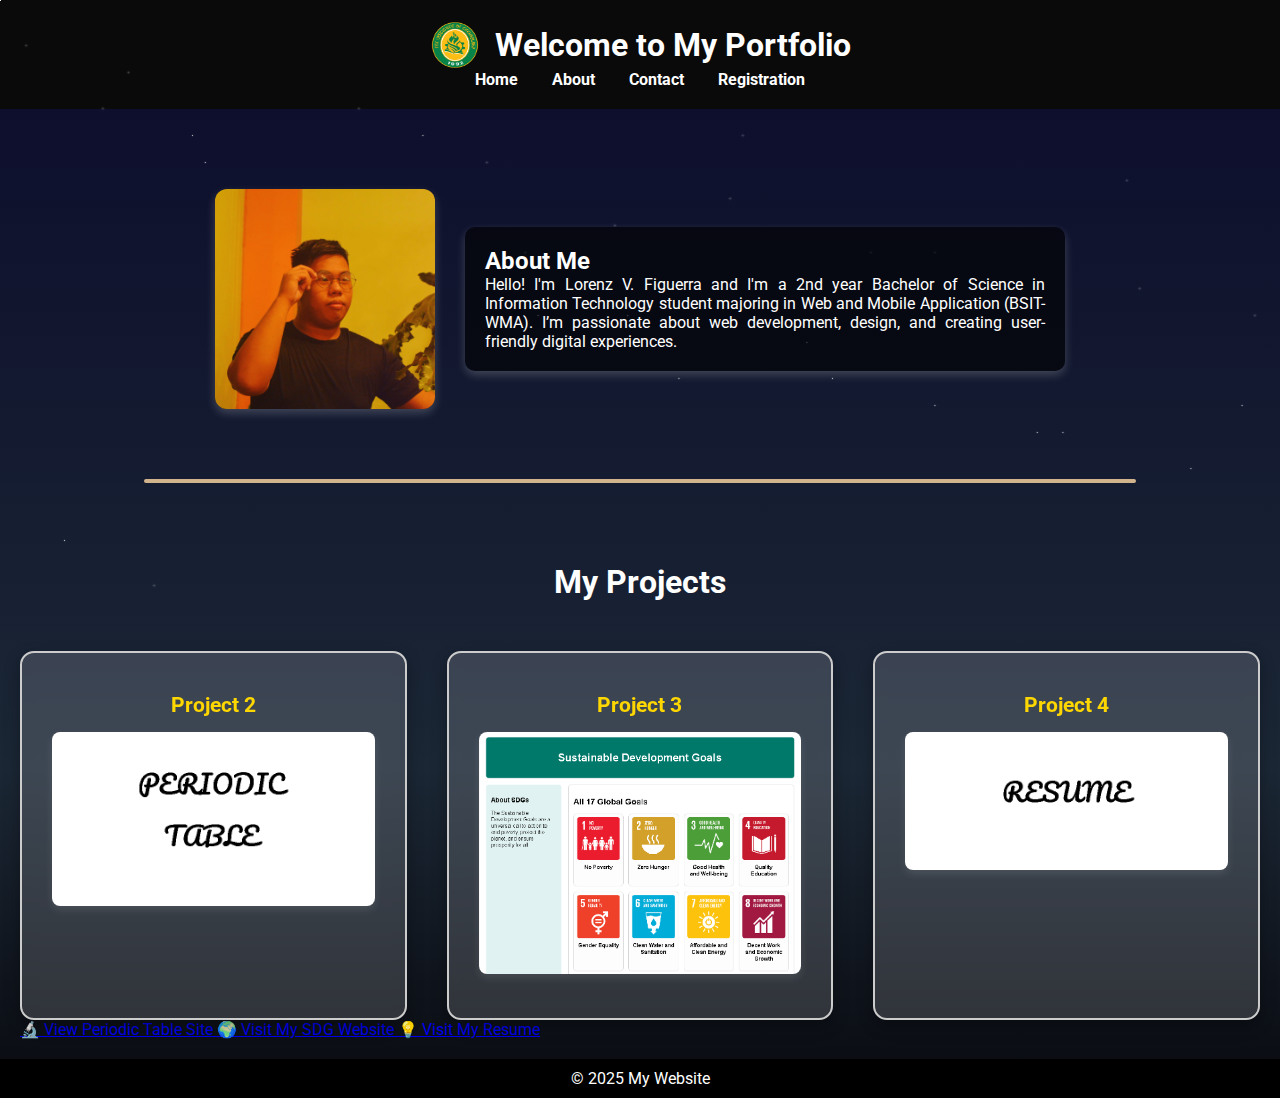
<file: index.html>
<!DOCTYPE html>
<html lang="en">
<head>
  <meta charset="UTF-8">
  <title>My Personal Website</title>
  <link rel="stylesheet" href="style.css">
  <link href="https://fonts.googleapis.com/css2?family=Roboto:wght@400;700&display=swap" rel="stylesheet">
</head>
<body class="page-layout">
  <div class="stars"></div>
  <div class="shooting-star"></div>
  <div class="shooting-star"></div>
  <div class="shooting-star"></div>
  <div class="shooting-star"></div>
  <div class="shooting-star"></div>
  <header>
    <div class="logo-title">
      <img src="feutech_10.png" alt="Logo" class="logo">
      <h1 id="headline">Welcome to My Portfolio</h1>
    </div>
    <nav>
      <a href="index.html">Home</a>
      <a href="about.html">About</a>
      <a href="contact.html">Contact</a>
      <a href="registration.html">Registration</a>
    </nav>
  </header>

  <main>
    <section class="about-flex">
      <img src="PIC.jpg" alt="My Photo" class="about-image">
      <div class="about-content">
        <h2>About Me</h2>
        <p>Hello! I'm Lorenz V. Figuerra and I'm a 2nd year Bachelor of Science in Information Technology student majoring in Web and Mobile Application (BSIT-WMA). I’m passionate about web development, design, and creating user-friendly digital experiences.</p>
      </div>
    </section>

    <hr class="section-divider">

    <section class="projects-section">
      <h1>My Projects</h1>
      <div class="projects-grid">
        <div class="project-card">
          <a href="Project 2.html">
            <h3>Project 2</h3>
            <img src="PT BG.png" alt="Screenshot of Project 2" class="project-thumb">
          </a>
        </div>
        <div class="project-card">
          <a href="Project 3.html">
            <h3>Project 3</h3>
            <img src="SDG WEB.png" alt="Screenshot of Project 3" class="project-thumb">
          </a>
        </div>
        <div class="project-card">
          <a href="Project 4.html">
            <h3>Project 4</h3>
            <img src="RESUME IMG.png" alt="Screenshot of Project 4" class="project-thumb">
          </a>
        </div>
      </div>
    </section>

    <section class="links-box-section">
  <a href="https://renz-programmer.github.io/Periodic-Table/" class="link-box" target="_blank">
    🔬 View Periodic Table Site
  </a>
  <a href="https://onecompiler.com/html/43k6gf2w2" class="link-box" target="_blank">
    🌍 Visit My SDG Website
  </a>
  <a href="https://codepen.io/pen/" class="link-box" target="_blank">
    💡 Visit My Resume
  </a>
    </section>
  </main>

  <footer>
    <p>© 2025 My Website</p>
  </footer>

</body>
</html>
</file>
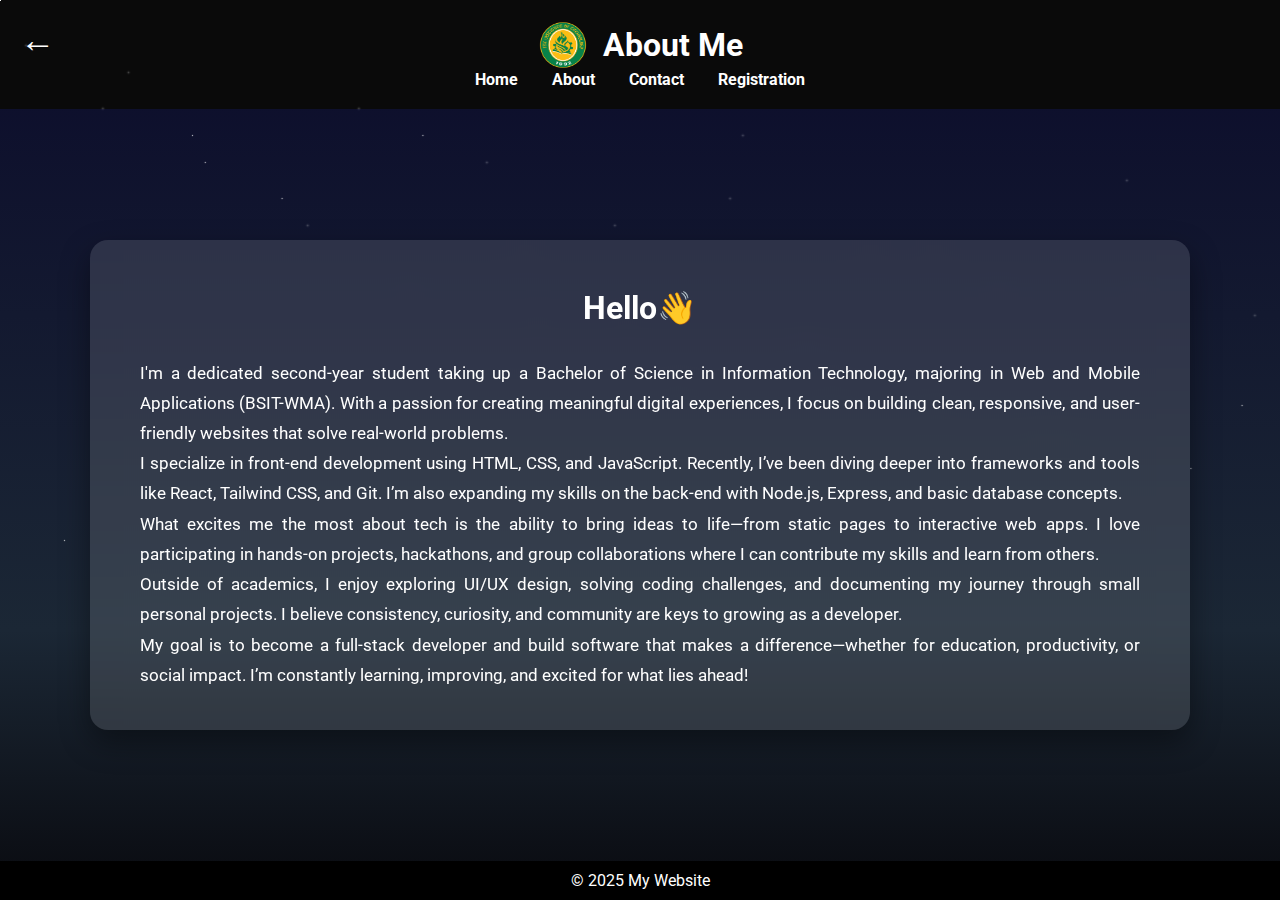
<file: about.html>
<!DOCTYPE html>
<html lang="en">
<head>
  <meta charset="UTF-8">
  <title>About Me</title>
  <link rel="stylesheet" href="style.css">
  <link href="https://fonts.googleapis.com/css2?family=Roboto:wght@400;700&display=swap" rel="stylesheet">
</head>
<body class="bg-about page-layout">
    <!-- 🌌 Star effects -->
  <div class="stars"></div>
  <div class="shooting-star"></div>
  <div class="shooting-star"></div>
  <div class="shooting-star"></div>
  <div class="shooting-star"></div>
  <div class="shooting-star"></div>
  <header>
    <div class="logo-title">
      <img src="feutech_10.png" alt="Logo" class="logo">
      <h1 id="headline">About Me</h1>
    </div>
    <nav>
      <a href="index.html">Home</a>
      <a href="about.html">About</a>
      <a href="contact.html">Contact</a>
      <a href="registration.html">Registration</a>
    </nav>
  </header>

  <div class="back-arrow">
    <button onclick="history.back()">←</button>
  </div>

  <main class="about-main-center">
    <div class="about-box">
      <h2>Hello👋</h2>
      <p>
        I'm a dedicated second-year student taking up a Bachelor of Science in Information Technology, majoring in Web and Mobile Applications (BSIT-WMA). With a passion for creating meaningful digital experiences, I focus on building clean, responsive, and user-friendly websites that solve real-world problems.
      </p>
      <p>
        I specialize in front-end development using HTML, CSS, and JavaScript. Recently, I’ve been diving deeper into frameworks and tools like React, Tailwind CSS, and Git. I’m also expanding my skills on the back-end with Node.js, Express, and basic database concepts.
      </p>
      <p>
        What excites me the most about tech is the ability to bring ideas to life—from static pages to interactive web apps. I love participating in hands-on projects, hackathons, and group collaborations where I can contribute my skills and learn from others.
      </p>
      <p>
        Outside of academics, I enjoy exploring UI/UX design, solving coding challenges, and documenting my journey through small personal projects. I believe consistency, curiosity, and community are keys to growing as a developer.
      </p>
      <p>
        My goal is to become a full-stack developer and build software that makes a difference—whether for education, productivity, or social impact. I’m constantly learning, improving, and excited for what lies ahead!
      </p>
    </div>
  </main>

  <footer>
    <p>© 2025 My Website</p>
  </footer>
</body>
</html>
</file>
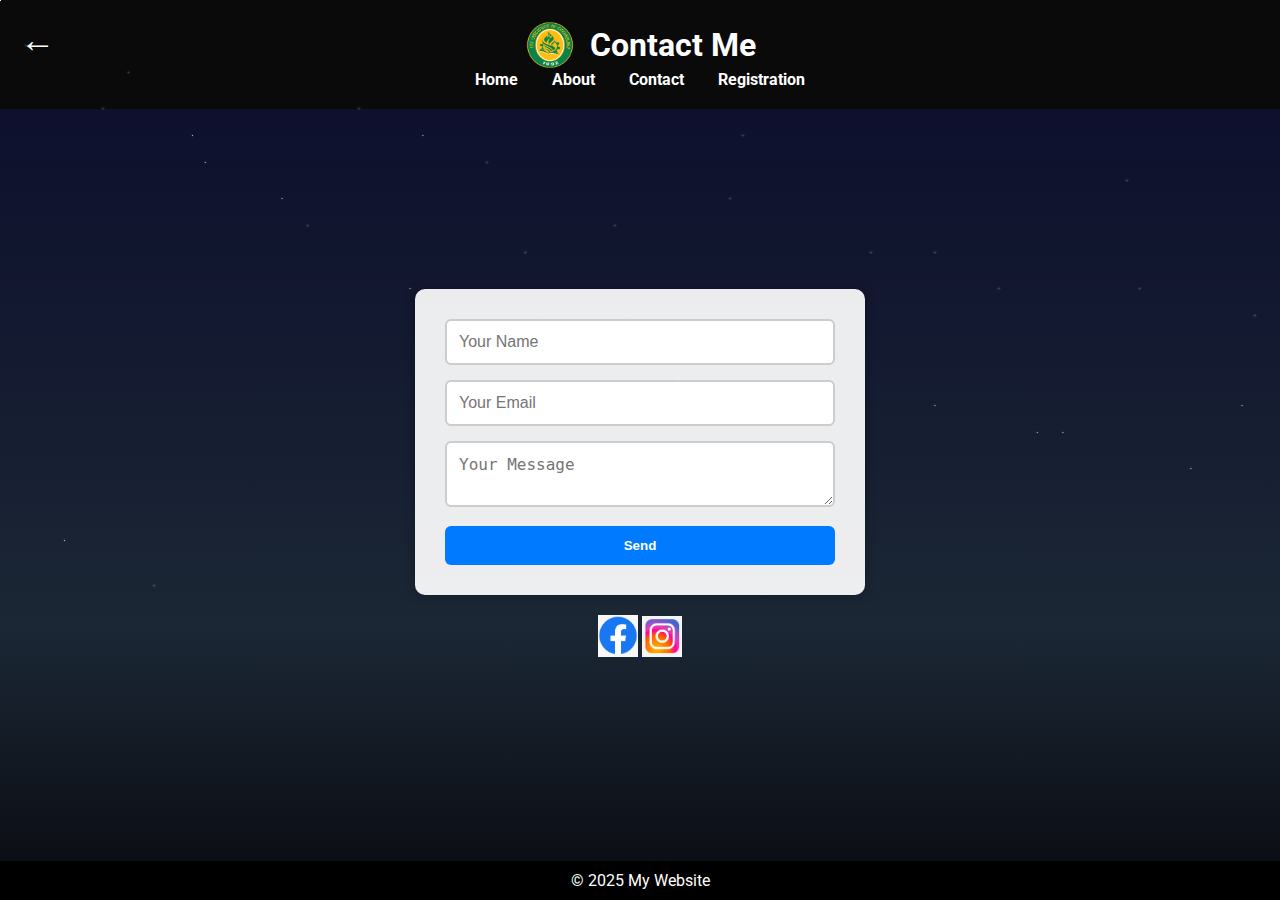
<file: contact.html>
<!DOCTYPE html>
<html lang="en">
<head>
  <meta charset="UTF-8" />
  <title>Contact Me</title>
  <link rel="stylesheet" href="style.css" />
  <link href="https://fonts.googleapis.com/css2?family=Roboto:wght@400;700&display=swap" rel="stylesheet" />
</head>
  
<body class="bg-contact page-layout">
  <div class="stars"></div>
  <div class="shooting-star"></div>
  <div class="shooting-star"></div>
  <div class="shooting-star"></div>
  <div class="shooting-star"></div>
  <div class="shooting-star"></div>
  <header>
  <div class="back-arrow">
    <button onclick="history.back()">←</button>
  </div>
  <div class="logo-title">
    <img src="feutech_10.png" alt="Logo" class="logo">
    <h1 id="headline">Contact Me</h1>
  </div>
    <nav>
      <a href="index.html">Home</a>
      <a href="about.html">About</a>
      <a href="contact.html">Contact</a>
      <a href="registration.html">Registration</a>
    </nav>
  </header>

  <main class="contact-main">
    <section class="contact-form-container">
      <form id="contact-form" method="post">
        <input type="text" id="name" name="name" placeholder="Your Name" required />
        <input type="email" id="email" name="email" placeholder="Your Email" required />
        <textarea id="message" name="message" placeholder="Your Message" required></textarea>
        <button type="submit">Send</button>
        <p class="success" id="response"></p>
      </form>
    </section>

    <div class="social-media">
      <a href="https://www.facebook.com/Renzy.Shao" target="_blank">
        <img src="FB.png" alt="Facebook" width="40" />
      </a>
      <a href="https://www.instagram.com/renzzzzzzzzzzzy/" target="_blank">
        <img src="IG.png" alt="Instagram" width="40" />
      </a>
    </div>
  </main>

  <footer>
    <p>© 2025 My Website</p>
  </footer>

  <script>
    document.addEventListener("DOMContentLoaded", function () {
      const scriptURL = "https://script.google.com/macros/s/AKfycbx1T2BMFYcvaU1viuGTPruYDVgbK4l5EGeXuqmi4uUYH3u5I-7y7yPYi_uXHAhhZzCV-g/exec";
      const form = document.getElementById("contact-form");
      const responseMsg = document.getElementById("response");

      form.addEventListener("submit", e => {
        e.preventDefault();
        const formData = new FormData(form);

        fetch(scriptURL, {
          method: "POST",
          body: formData
        })
        .then(response => {
          if (!response.ok) throw new Error("Network response was not ok");
          return response.text();
        })
        .then(data => {
          responseMsg.textContent = "Message sent successfully!";
          responseMsg.style.color = "green";
          form.reset();
        })
        .catch(error => {
          responseMsg.textContent = "Error sending message.";
          responseMsg.style.color = "red";
          console.error("Error!", error.message);
        });
      });
    });
  </script>

</body>
</html>
</file>
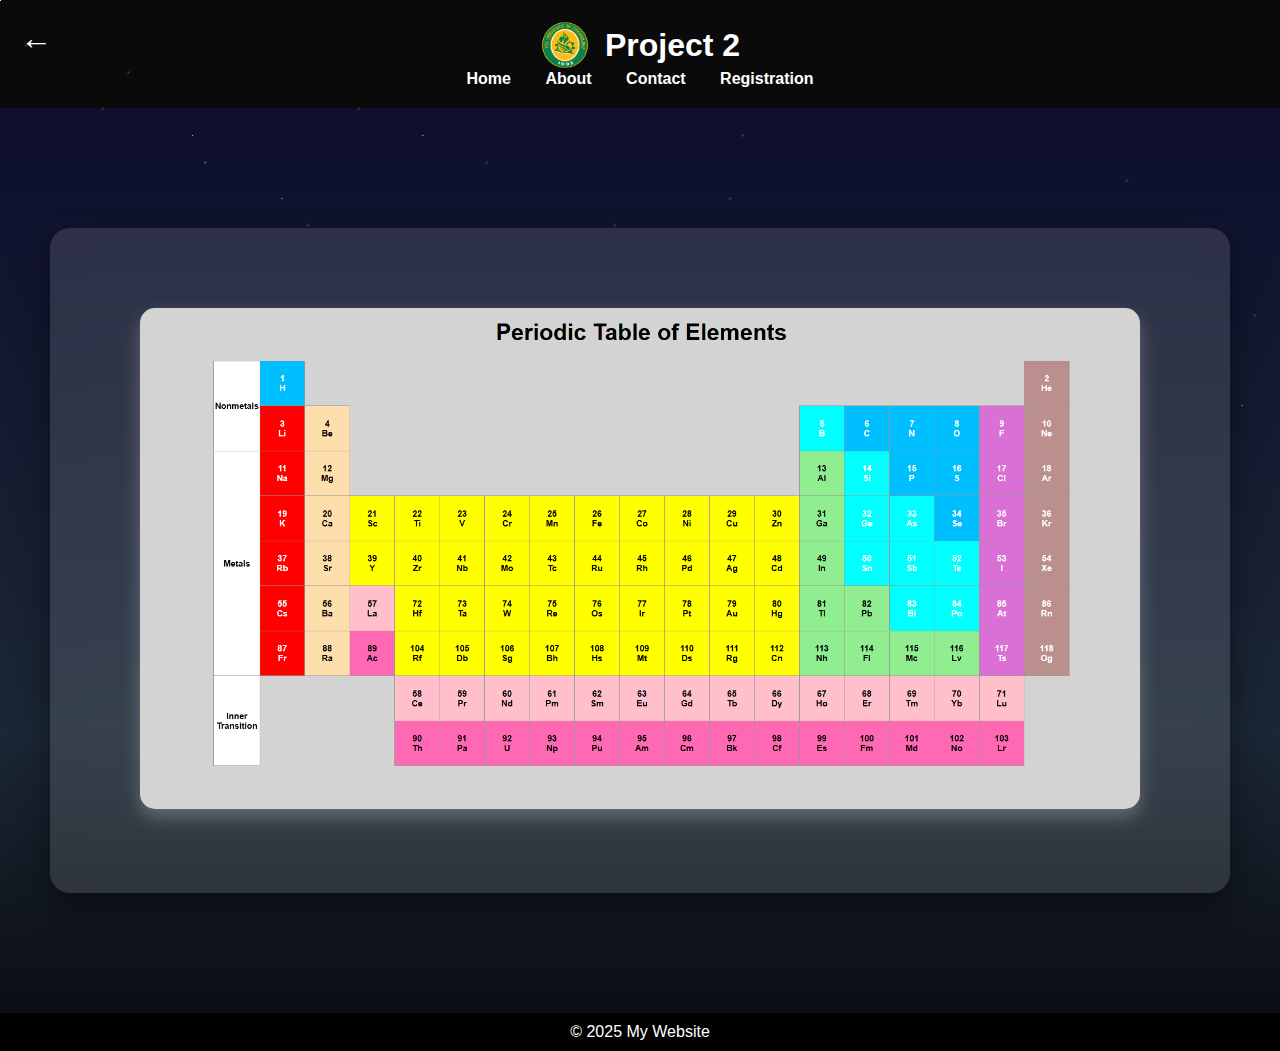
<file: Project 2.html>
<!DOCTYPE html>
<html lang="en">
<head>
  <meta charset="UTF-8">
  <title>Project 2</title>
  <link rel="stylesheet" href="style.css">
  <style>
    .project2-center {
      display: flex;
      justify-content: center;
      align-items: center;
      padding: 100px 30px;
      min-height: 80vh;
    }

    .transparent-box {
      background-color: rgba(255, 255, 255, 0.12);
      backdrop-filter: blur(14px);
      padding: 80px 80px;
      border-radius: 20px;
      box-shadow: 0 14px 34px rgba(0, 0, 0, 0.45);
      max-width: 1200px;
      width: 100%;
      text-align: center;
    }

    .transparent-box img {
      width: 100%;
      max-width: 1000px;
      border-radius: 15px;
      box-shadow: 0 8px 18px rgba(255, 255, 255, 0.25);
    }

    .back-arrow {
      position: absolute;
      top: 20px;
      left: 20px;
      z-index: 1000;
    }

    .back-arrow button {
      background: transparent;
      border: none;
      font-size: 2rem;
      color: white;
      cursor: pointer;
    }

    .back-arrow button:hover {
      color: #aaa;
    }
  </style>
</head>
<body class="bg-project2 page-layout">
  <div class="stars"></div>
  <div class="shooting-star"></div>
  <div class="shooting-star"></div>
  <div class="shooting-star"></div>
  <div class="shooting-star"></div>
  <div class="shooting-star"></div>
  <div class="back-arrow">
    <button onclick="history.back()">←</button>
  </div>

  <header>
    <div class="logo-title">
      <img src="feutech_10.png" alt="Logo" class="logo">
      <h1>Project 2</h1>
    </div>
    <nav>
      <a href="index.html">Home</a>
      <a href="about.html">About</a>
      <a href="contact.html">Contact</a>
      <a href="registration.html">Registration</a>
    </nav>
  </header>

  <main>
    <section class="project2-center">
      <div class="transparent-box">
        <img src="Project 2.png" alt="Screenshot of Project 2">
      </div>
    </section>
  </main>

  <footer>
    <p>© 2025 My Website</p>
  </footer>

</body>
</html>
</file>
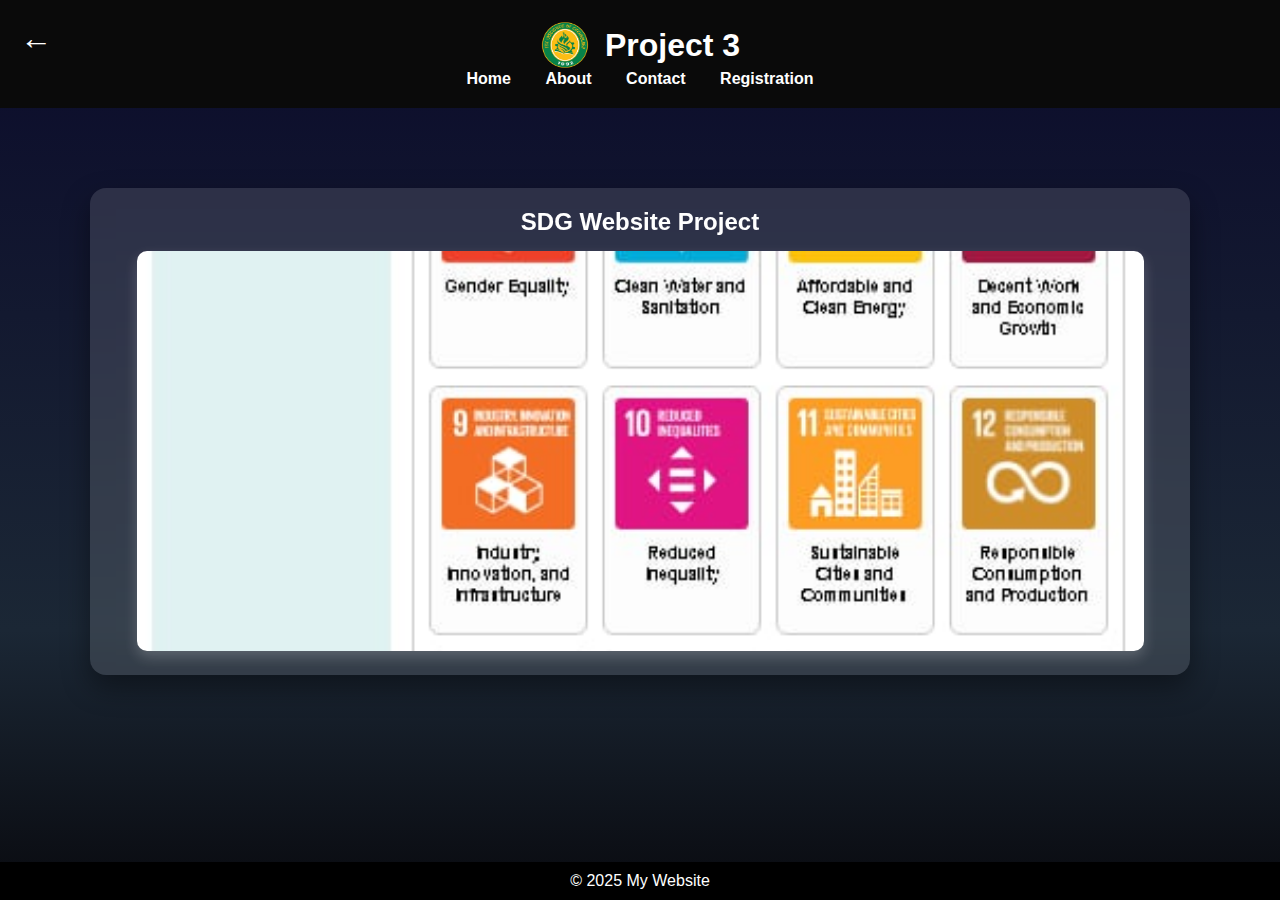
<file: Project 3.html>
<!DOCTYPE html>
<html lang="en">
<head>
  <meta charset="UTF-8">
  <title>Project 3</title>
  <link rel="stylesheet" href="style.css">
  <style>
    .project-center {
      display: flex;
      justify-content: center;
      align-items: center;
      padding: 60px 20px;
      min-height: 60vh;
    }

    .transparent-box {
      background-color: rgba(255, 255, 255, 0.12);
      backdrop-filter: blur(10px);
      padding: 20px;
      border-radius: 16px;
      box-shadow: 0 12px 28px rgba(0, 0, 0, 0.4);
      max-width: 1100px;
      width: 100%;
      text-align: center;
    }

    .transparent-box h2 {
      margin-bottom: 15px;
      color: #fff;
    }

    .transparent-box img {
      width: 95%;
      max-height: 400px;
      object-fit: cover;
      border-radius: 10px;
      box-shadow: 0 6px 14px rgba(255, 255, 255, 0.2);
    }

    .back-arrow {
      position: absolute;
      top: 20px;
      left: 20px;
      z-index: 1000;
    }

    .back-arrow button {
      background: transparent;
      border: none;
      font-size: 2rem;
      color: white;
      cursor: pointer;
    }

    .back-arrow button:hover {
      color: #aaa;
    }
  </style>
</head>
<body class="bg-project3 page-layout">  

  <div class="back-arrow">
    <button onclick="history.back()">←</button>
  </div>

  <header>
    <div class="logo-title">
      <img src="feutech_10.png" alt="Logo" class="logo">
      <h1>Project 3</h1>
    </div>
    <nav>
      <a href="index.html">Home</a>
      <a href="about.html">About</a>
      <a href="contact.html">Contact</a>
      <a href="registration.html">Registration</a>
    </nav>
  </header>

  <main>
    <section class="project-center">
      <div class="transparent-box">
        <h2>SDG Website Project</h2>
        <img src="SDG WEBSITE.jpg" alt="Screenshot of Project 3">
      </div>
    </section>
  </main>

  <footer>
    <p>© 2025 My Website</p>
  </footer>
</body>
</html>
</file>
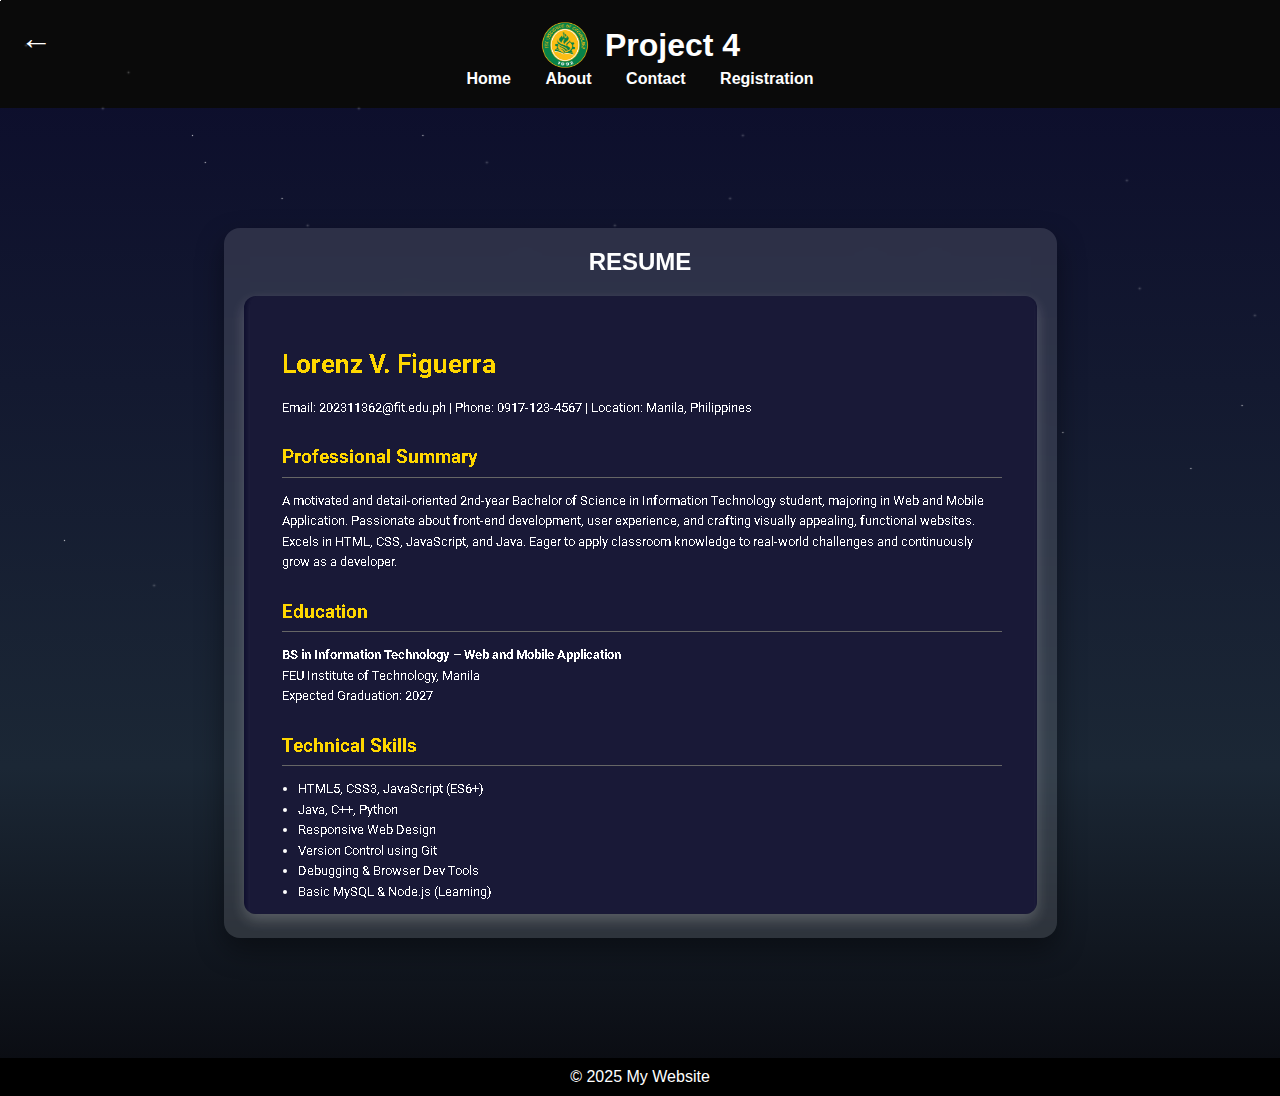
<file: Project 4.html>
<!DOCTYPE html>
<html lang="en">
<head>
  <meta charset="UTF-8">
  <title>Project 4</title>
  <link rel="stylesheet" href="style.css">
  <style>
    .project-center {
      display: flex;
      justify-content: center;
      align-items: center;
      padding: 100px 20px;
      min-height: 80vh;
    }

    .transparent-box {
      background-color: rgba(255, 255, 255, 0.12);
      backdrop-filter: blur(10px);
      padding: 20px;
      border-radius: 16px;
      box-shadow: 0 12px 28px rgba(0, 0, 0, 0.4);
      max-width: 1020px;
      width: fit-content;
      text-align: center;
    }

    .transparent-box h2 {
      margin-bottom: 20px;
      color: #fff;
    }

    .transparent-box img {
      width: 100%;
      max-width: 1000px;
      border-radius: 12px;
      box-shadow: 0 6px 14px rgba(255, 255, 255, 0.2);
    }

    .back-arrow {
      position: absolute;
      top: 20px;
      left: 20px;
      z-index: 1000;
    }

    .back-arrow button {
      background: transparent;
      border: none;
      font-size: 2rem;
      color: white;
      cursor: pointer;
    }

    .back-arrow button:hover {
      color: #aaa;
    }
  </style>
</head>
<body class="bg-project4 page-layout">
  <div class="stars"></div>
  <div class="shooting-star"></div>
  <div class="shooting-star"></div>
  <div class="shooting-star"></div>
  <div class="shooting-star"></div>
  <div class="shooting-star"></div> 
  <div class="back-arrow">
    <button onclick="history.back()">←</button>
  </div>

  <header>
    <div class="logo-title">
      <img src="feutech_10.png" alt="Logo" class="logo">
      <h1>Project 4</h1>
    </div>
    <nav>
      <a href="index.html">Home</a>
      <a href="About.html">About</a>
      <a href="Contact.html">Contact</a>
      <a href="registration.html">Registration</a>
    </nav>
  </header>

  <main>
    <section class="project-center">
      <div class="transparent-box">
        <h2>RESUME</h2>
        <img src="RESUMEEEEEEE.png" alt="Screenshot of Project 4">
      </div>
    </section>
  </main>

  <footer>
    <p>© 2025 My Website</p>
  </footer>
</body>
</html>
</file>
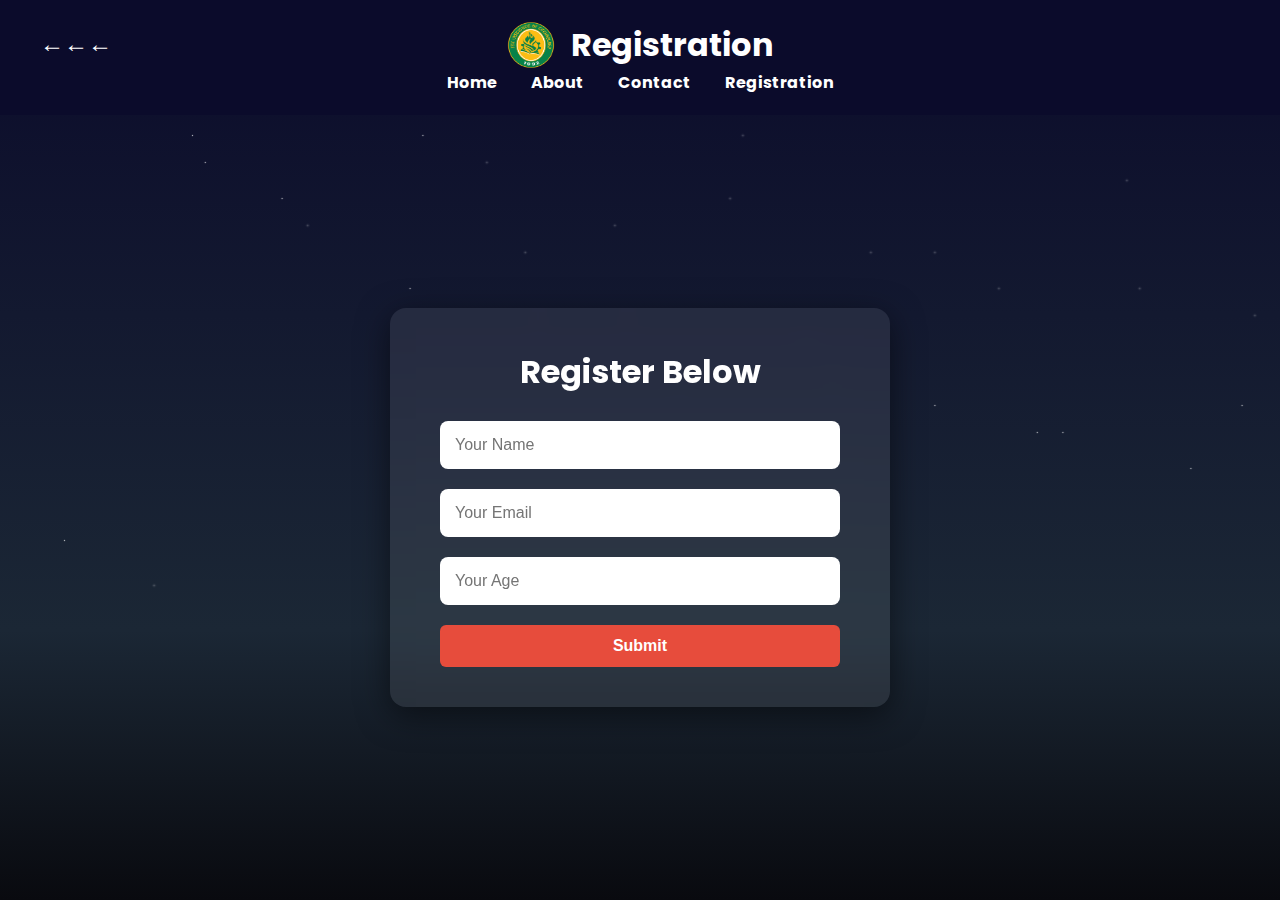
<file: registration.html>
<!DOCTYPE html>
<html lang="en">
<head>
  <meta charset="UTF-8" />
  <title>Registration Form</title>
  <link rel="stylesheet" href="style.css" />
  <link href="https://fonts.googleapis.com/css2?family=Poppins:wght@400;600&display=swap" rel="stylesheet">

  <style>
    body {
      font-family: 'Poppins', sans-serif;
      margin: 0;
      padding: 0;
      background: linear-gradient(to bottom, #0b0b2b, #1b2735 70%, #090a0f);
      height: 100vh;
      overflow: hidden;
      position: relative;
      display: flex;
      flex-direction: column;
    }

    .stars, .shooting-star {
      position: absolute;
      z-index: 0;
    }

    header {
      background-color: #0b0b2b;
      color: white;
      padding: 20px;
      text-align: center;
      z-index: 2;
    }

    .logo-title {
      display: flex;
      align-items: center;
      justify-content: center;
      gap: 15px;
    }

    .logo {
      height: 50px;
      width: 50px;
      border-radius: 50%;
    }

    nav a {
      color: #ffffff;
      margin: 0 15px;
      text-decoration: none;
      font-weight: bold;
      transition: color 0.3s ease;
    }

    nav a:hover {
      color: #ffd700;
    }

    .form-wrapper {
      flex: 1;
      display: flex;
      align-items: center;
      justify-content: center;
      z-index: 1;
      position: relative;
    }

    .form-container {
      background: rgba(255, 255, 255, 0.08);
      border-radius: 16px;
      padding: 40px 50px;
      width: 100%;
      max-width: 500px;
      backdrop-filter: blur(10px);
      box-shadow: 0 8px 32px rgba(0, 0, 0, 0.5);
      text-align: center;
    }

    .form-container h1 {
      color: #fff;
      margin-bottom: 25px;
    }

    .form-container input {
      width: 100%;
      padding: 15px;
      margin-bottom: 20px;
      border: none;
      border-radius: 8px;
      font-size: 1rem;
    }

    .form-container button {
      padding: 12px 20px;
      background-color: #e74c3c;
      border: none;
      color: white;
      font-weight: bold;
      border-radius: 6px;
      font-size: 1rem;
      cursor: pointer;
      width: 100%;
    }

    .form-container button:hover {
      background-color: #c0392b;
    }

    .thank-you {
      color: white;
      margin-top: 20px;
    }

    .back-button {
      position: absolute;
      top: 20px;
      left: 20px;
      z-index: 3;
    }

    .back-button button {
      background: none;
      border: none;
      color: white;
      font-size: 24px;
      font-weight: bold;
      cursor: pointer;
    }

    .back-button button:hover {
      color: #ffd700;
    }
  </style>
</head>

<body>
  <div class="stars"></div>
  <div class="shooting-star"></div>
  <div class="shooting-star"></div>
  <div class="shooting-star"></div>
  <div class="shooting-star"></div>
  <div class="shooting-star"></div>

  <header>
    <div class="logo-title">
      <img src="feutech_10.png" alt="Logo" class="logo">
      <h1 id="headline">Registration</h1>
    </div>
    <nav>
      <a href="index.html">Home</a>
      <a href="about.html">About</a>
      <a href="contact.html">Contact</a>
      <a href="registration.html">Registration</a>
    </nav>
  </header>

  <div class="back-button">
    <button onclick="location.href='index.html'">←←←</button>
  </div>

  <div class="form-wrapper">
    <div class="form-container">
      <h1 id="headline">Register Below</h1>

      <form id="registerForm">
        <input type="text" id="name" placeholder="Your Name" required />
        <input type="email" id="email" placeholder="Your Email" required />
        <input type="number" id="age" placeholder="Your Age" min="1" required />
        <button type="submit">Submit</button>
      </form>

      <div class="thank-you" id="thankYouMessage" style="display:none;"></div>
    </div>
  </div>

  <script>
    const form = document.getElementById('registerForm');
    const thankYou = document.getElementById('thankYouMessage');
    const headline = document.getElementById('headline');
    const ageInput = document.getElementById('age');

    const scriptURL = 'https://script.google.com/macros/s/AKfycbwSP2lQ9MayjhEGo3pz5V0mJJbzCV50PrXYqJ6svbLrhdTmpy9G1Dsb5TDxJucbPcx9Hw/exec';

    // Prevent 0 from being entered in age
    ageInput.addEventListener('input', function () {
      if (this.value.startsWith('0')) {
        this.value = '';
      }
    });

    form.addEventListener('submit', function (e) {
      e.preventDefault();

      const name = document.getElementById('name').value.trim();
      const email = document.getElementById('email').value.trim();
      const age = parseInt(document.getElementById('age').value);

      if (isNaN(age) || age < 1) {
        alert("Please enter a valid age (1 or older).");
        return;
      }

      const formData = new FormData();
      formData.append('name', name);
      formData.append('email', email);
      formData.append('age', age);

      fetch(scriptURL, {
        method: 'POST',
        body: formData
      })
      .then(response => {
        thankYou.innerHTML = `
          🎉 Thank you for registering!<br><br>
          <strong>Name:</strong> ${name}<br>
          <strong>Email:</strong> ${email}<br>
          <strong>Age:</strong> ${age}
        `;
        thankYou.style.display = 'block';
        headline.style.color = '#e74c3c';

        setTimeout(() => {
          askToRegisterAgain();
        }, 2000);
      })
      .catch(error => {
        alert('Error saving to Google Sheet: ' + error.message);
      });
    });

    function askToRegisterAgain() {
      let answer = prompt("Would you like to register again? [y/n]");
      if (answer && answer.toLowerCase() === 'y') {
        form.reset();
        thankYou.style.display = 'none';
        headline.style.color = '#fff';
      } else {
        window.location.href = "index.html";
      }
    }

    window.addEventListener('pageshow', function (event) {
      if (event.persisted) {
        form.reset();
        thankYou.style.display = 'none';
      }
    });
  </script>
</body>
</html>
</file>
<file: style.css>
* {
  margin: 0;
  padding: 0;
  box-sizing: border-box;
}

body {
  font-family: 'Roboto', sans-serif;
  color: #fff;
  min-height: 100vh;
  background: linear-gradient(to bottom, #0b0b2b, #1b2735 70%, #090a0f);
  overflow: hidden;
  position: relative;
}

.stars {
  width: 1px;
  height: 1px;
  position: absolute;
  background: white;
  box-shadow:
    2vw 5vh 2px white, 10vw 8vh 2px white, 15vw 15vh 1px white,
    22vw 22vh 1px white, 28vw 12vh 2px white, 32vw 32vh 1px white,
    38vw 18vh 2px white, 42vw 35vh 1px white, 48vw 25vh 2px white,
    53vw 42vh 1px white, 58vw 15vh 2px white, 63vw 38vh 1px white,
    68vw 28vh 2px white, 73vw 45vh 1px white, 78vw 32vh 2px white,
    83vw 48vh 1px white, 88vw 20vh 2px white, 93vw 52vh 1px white,
    98vw 35vh 2px white, 5vw 60vh 1px white, 12vw 65vh 2px white;
  animation: twinkle 8s infinite linear;
  z-index: 0;
}

.stars::after {
  content: "";
  position: absolute;
  width: 1px;
  height: 1px;
  background: white;
  box-shadow:
    8vw 12vh 2px white, 16vw 18vh 1px white, 24vw 25vh 2px white,
    33vw 15vh 1px white, 41vw 28vh 2px white, 49vw 35vh 1px white,
    57vw 22vh 2px white, 65vw 42vh 1px white, 73vw 28vh 2px white,
    81vw 48vh 1px white, 89vw 32vh 2px white, 97vw 45vh 1px white;
  animation: twinkle 6s infinite linear reverse;
}

@keyframes twinkle {
  0%, 100% { opacity: 0.8; }
  50% { opacity: 0.4; }
}

/* ✨ Shooting Stars */
.shooting-star {
  position: absolute;
  width: 100px;
  height: 2px;
  background: linear-gradient(90deg, white, transparent);
  animation: shoot 3s infinite ease-in;
  z-index: 0;
}

.shooting-star:nth-child(2) { top: 20%; left: -100px; animation-delay: 0s; }
.shooting-star:nth-child(3) { top: 35%; left: -100px; animation-delay: 1s; }
.shooting-star:nth-child(4) { top: 50%; left: -100px; animation-delay: 2s; }
.shooting-star:nth-child(5) { top: 70%; left: -100px; animation-delay: 3s; }
.shooting-star:nth-child(6) { top: 85%; left: -100px; animation-delay: 4s; }

@keyframes shoot {
  0% {
    transform: translateX(0) translateY(0) rotate(25deg);
    opacity: 1;
  }
  100% {
    transform: translateX(120vw) translateY(50vh) rotate(25deg);
    opacity: 0;
  }
}

.page-layout {
  display: flex;
  flex-direction: column;
  min-height: 100vh;
  position: relative;
  z-index: 1;
}

.page-layout main {
  flex: 1;
  padding: 20px;
  position: relative;
  z-index: 1;
}

/* Header */
header {
  background-color: #0a0a0a; /* Night black */
  color: #fff;
  padding: 20px;
  text-align: center;
}


.logo-title {
  display: flex;
  align-items: center;
  justify-content: center;
  gap: 15px;
}

.logo {
  height: 50px;
  width: 50px;
  border-radius: 50%;
}

/* Navigation */
nav a {
  color: #ffffff; /* Change from black to white for dark background */
  margin: 0 15px;
  text-decoration: none;
  font-weight: bold;
}

nav a:hover {
  color: #aaaaaa; /* Light gray on hover */
}


#headline {
  animation: colorChange 5s infinite alternate;
}

@keyframes colorChange {
  0% { color: crimson; }
  25% { color: orange; }
  50% { color: green; }
  75% { color: blue; }
  100% { color: purple; }
}

.about-flex {
  display: flex;
  gap: 30px;
  align-items: center;
  justify-content: center;
  flex-wrap: wrap;
  margin-top: 40px;
  padding: 20px;
}

.about-image {
  width: 220px;
  border-radius: 12px;
  box-shadow: 0 4px 10px rgba(255, 255, 255, 0.2);
}

.about-content {
  background: rgba(0, 0, 0, 0.6);
  color: #fff;
  padding: 20px;
  border-radius: 10px;
  max-width: 600px;
  text-align: justify;
  box-shadow: 0 4px 10px rgba(255, 255, 255, 0.2);
}

/* Divider */
.section-divider {
  border: none;
  height: 4px;
  background: #d2b48c;
  width: 80%;
  margin: 50px auto;
  border-radius: 2px;
}

/* Projects Section */
.projects-section {
  margin-top: 80px;
  text-align: center;
}

.projects-grid {
  display: grid;
  grid-template-columns: repeat(auto-fit, minmax(320px, 1fr));
  gap: 40px;
  justify-items: center;
  margin-top: 50px;
}

.project-card {
  background-color: rgba(255, 255, 255, 0.15);
  border: 2px solid #ccc;
  border-radius: 14px;
  padding: 40px 30px;
  width: 100%;
  max-width: 480px;
  text-align: center;
  backdrop-filter: blur(6px);
  box-shadow: 0 6px 16px rgba(0, 0, 0, 0.3);
  transition: transform 0.3s ease;
}

.project-card:hover {
  transform: translateY(-6px);
}

.project-card h3 {
  margin: 0;
  font-size: 1.3rem;
  color: #ffd700;
}

.project-card a {
  text-decoration: none;
  display: block;
}

.project-thumb {
  width: 100%;
  border-radius: 8px;
  margin-top: 15px;
  box-shadow: 0 4px 8px rgba(255, 255, 255, 0.1);
}
.contact-main {
  flex: 1;
  display: flex;
  flex-direction: column;
  align-items: center;
  justify-content: center;
  padding: 40px 20px;
  z-index: 2;
}
footer {
  background-color: #000000;
  color: white;
  padding: 10px;
  text-align: center;
  position: relative;
  z-index: 2;
}
.centered-main {
  display: flex;
  justify-content: center;
  align-items: center;
  flex: 1;
  flex-direction: column;
  padding: 40px 20px;
  min-height: 70vh;
}

.contact-form-container {
  background-color: rgba(255, 255, 255, 0.92);
  padding: 30px;
  border-radius: 10px;
  box-shadow: 0 0 12px rgba(0, 0, 0, 0.3);
  width: 100%;
  max-width: 450px;
  text-align: center;
}

.contact-form-container h2 {
  margin-bottom: 20px;
  color: #222;
}

.contact-form-container input,
.contact-form-container textarea {
  width: 100%;
  padding: 12px;
  margin-bottom: 15px;
  border: 2px solid #ccc;
  border-radius: 6px;
  font-size: 1rem;
}

.contact-form-container button {
  width: 100%;
  padding: 12px;
  background-color: #007bff;
  border: none;
  color: white;
  font-weight: bold;
  border-radius: 6px;
  cursor: pointer;
  transition: background-color 0.3s ease;
}

.contact-form-container button:hover {
  background-color: #0056b3;
}

.social-media {
  margin: 20px 0;
}

.back-button button {
  background-color: #444;
  color: #fff;
  padding: 10px 20px;
  border-radius: 6px;
  border: none;
  font-weight: bold;
  cursor: pointer;
}

.back-button button:hover {
  background-color: #222;
}
.about-box {
  background-color: rgba(255, 255, 255, 0.15);
  backdrop-filter: blur(12px);
  border-radius: 15px;
  padding: 30px 40px;
  max-width: 900px;
  color: #fff;
  font-size: 1rem;
  line-height: 1.6;
  box-shadow: 0 8px 20px rgba(0, 0, 0, 0.4);
  text-align: justify;
}

.about-main-center {
  flex: 1;
  display: flex;
  justify-content: center;
  align-items: center;
  padding: 60px 20px;
  text-align: center;
}

.about-box {
  background-color: rgba(255, 255, 255, 0.12);
  backdrop-filter: blur(12px);
  border-radius: 18px;
  padding: 40px 50px;
  max-width: 1100px;
  color: #fff;
  font-size: 1.05rem;
  line-height: 1.8;
  box-shadow: 0 12px 30px rgba(0, 0, 0, 0.4);
  text-align: justify;
}

.about-box h2 {
  margin-bottom: 20px;
  font-size: 2rem;
  text-align: center;
}

.back-arrow {
  position: absolute;
  top: 20px;
  left: 20px;
  z-index: 1000;
}

.back-arrow button {
  background: transparent;
  border: none;
  font-size: 2.2rem;
  color: white;
  cursor: pointer;
  transition: color 0.3s ease;
}

.back-arrow button:hover {
  color: #ccc;


.thank-you {
  margin-top: 20px;
  color: #fff;
  font-size: 1.1rem;
  background: rgba(0, 0, 0, 0.5);
  padding: 15px 20px;
  border-radius: 10px;
  text-align: center;
  animation: fadeIn 0.6s ease-in-out forwards;
}

@keyframes fadeIn {
  from { opacity: 0; transform: translateY(10px); }
  to { opacity: 1; transform: translateY(0); }
}
.links-box-section {
  display: flex;
  justify-content: center;
  align-items: center;
  flex-wrap: wrap;
  gap: 20px;
  padding: 40px 20px;
  text-align: center;
  background-color: rgba(255, 255, 255, 0.05);
  width: fit-content;
  margin: 40px auto;
  border-radius: 10px;
}

.link-box {
  padding: 12px 20px;
  color: white;
  text-decoration: none;
  font-size: 1rem;
  border-radius: 8px;
  transition: background-color 0.3s;
}

.link-box:hover {
  background-color: rgba(255, 255, 255, 0.1);
}
.full-center {
  display: flex;
  justify-content: center;
  align-items: center;
  min-height: 100vh; /* take full viewport height */
}
</file>
